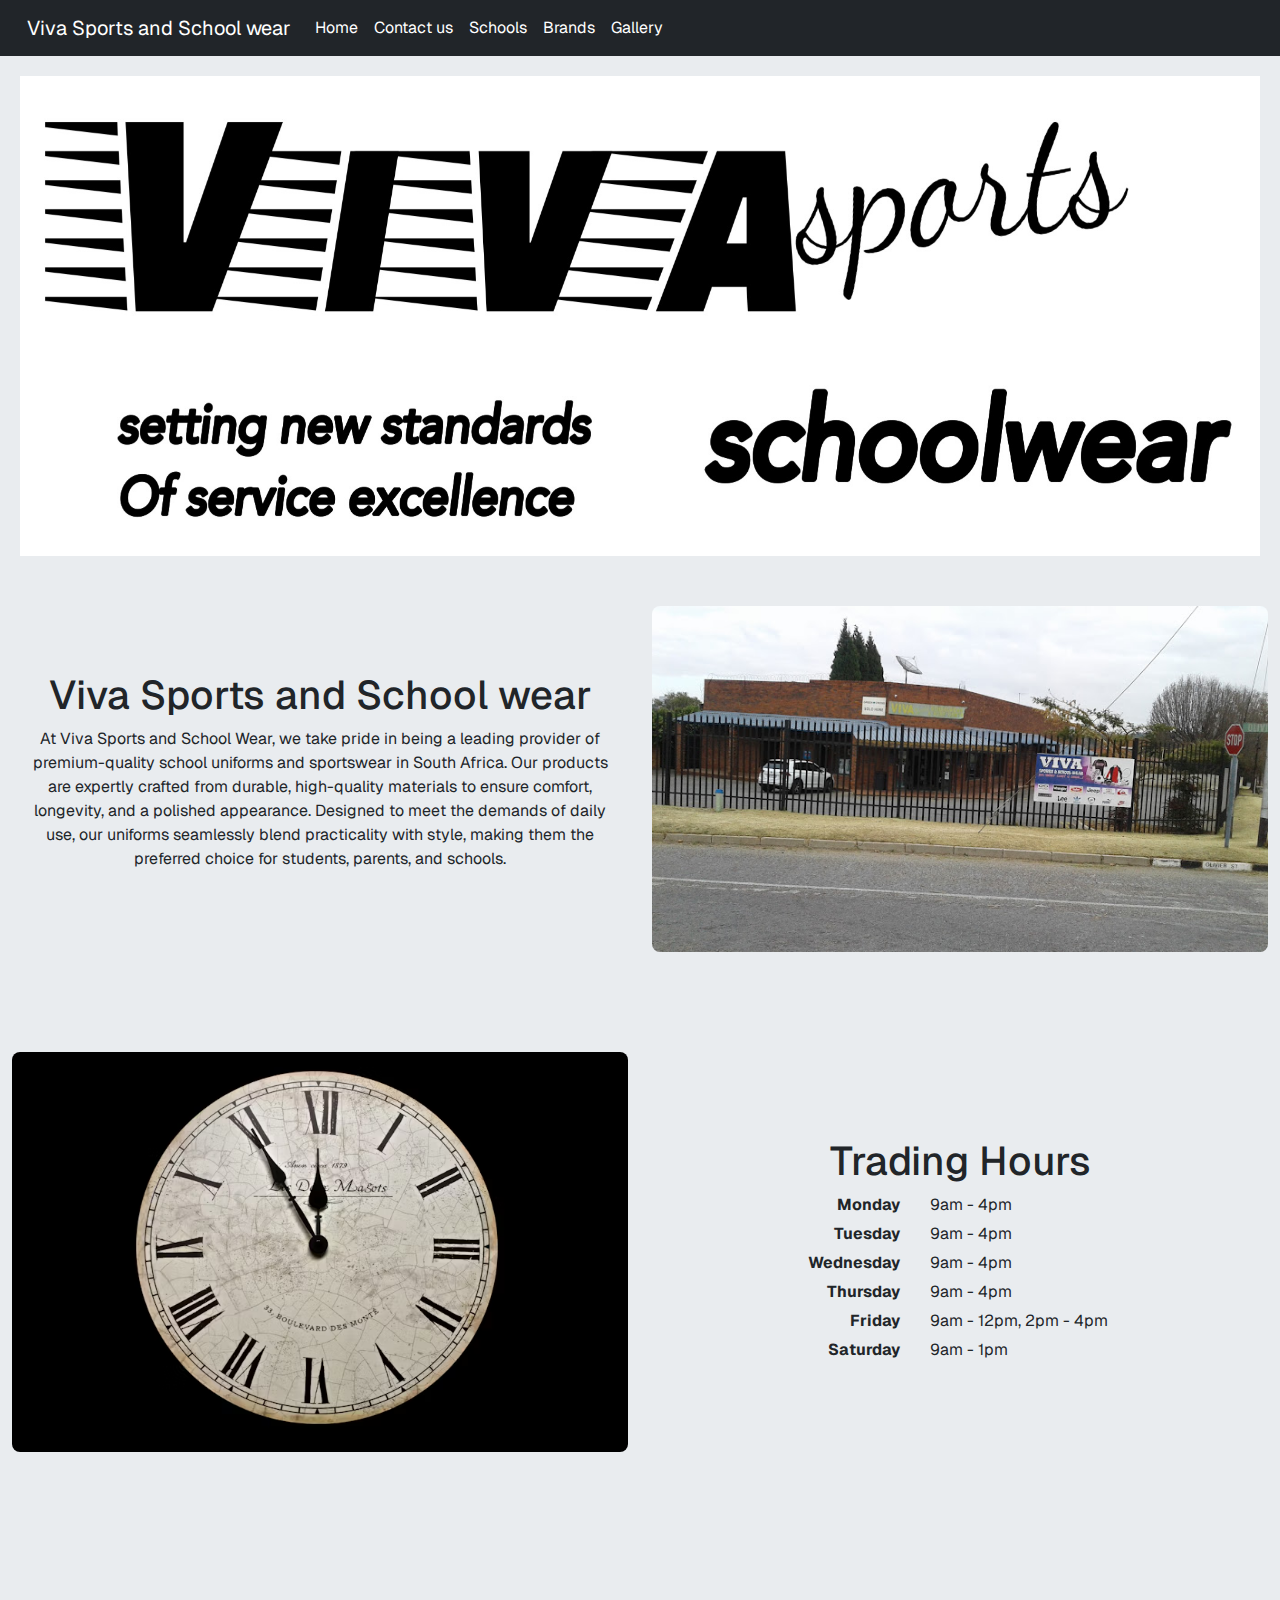
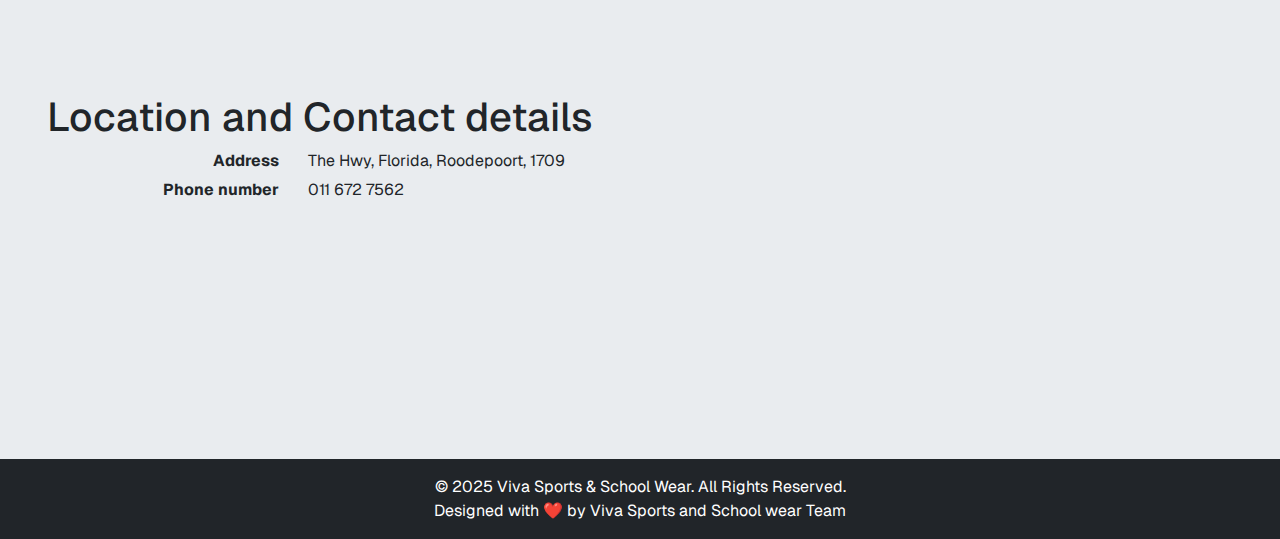
<file: Index.html>
<!DOCTYPE html>
<html lang="en">

<head>
    <meta charset="UTF-8">
    <meta name="viewport" content="width=device-width, initial-scale=1.0">
    <title>Home</title>

    <link rel="icon" href="/images/favicon.ico" type="image/x-icon">
    <link href="https://cdn.jsdelivr.net/npm/bootstrap@5.3.3/dist/css/bootstrap.min.css" rel="stylesheet"
        integrity="sha384-QWTKZyjpPEjISv5WaRU9OFeRpok6YctnYmDr5pNlyT2bRjXh0JMhjY6hW+ALEwIH" crossorigin="anonymous">
    <link rel="stylesheet" href="Home.css">
    <link rel="preconnect" href="https://fonts.googleapis.com">
    <link rel="preconnect" href="https://fonts.gstatic.com" crossorigin>
    <link href="https://fonts.googleapis.com/css2?family=Geist:wght@100..900&display=swap" rel="stylesheet">

</head>

<body>
    <nav class="navbar sticky-top navbar-expand-lg bg-dark navbar-dark"> ">
        <div class="container-fluid">
            <a class="navbar-brand" href="/index.html">Viva Sports and School wear</a>
            <button class="navbar-toggler" type="button" data-bs-toggle="collapse" data-bs-target="#navbarScroll"
                aria-controls="navbarScroll" aria-expanded="false" aria-label="Toggle navigation">
                <span class="navbar-toggler-icon"></span>
            </button>
            <div class="collapse navbar-collapse" id="navbarScroll">
                <ul class="navbar-nav me-auto my-2 my-lg-0 navbar-nav-scroll" style="--bs-scroll-height: 100px;">
                    <li class="nav-item">
                        <a class="nav-link active" aria-current="page" href="/index.html">Home</a>
                    </li>
                    <li class="nav-item">
                        <a class="nav-link text-white" href="/Contact.html">Contact us</a>
                    </li>

                    <li class="nav-item">
                        <a class="nav-link text-white" href="Schools/Schools.html">Schools</a>
                    </li>

                    <li class="nav-item">
                        <a class="nav-link text-white" href="Brands.html">Brands</a>
                    </li>

                    <li class="nav-item">
                        <a class="nav-link text-white" href="Gallery.html">Gallery</a>
                    </li>
                </ul>
            </div>
        </div>
    </nav>

    <div>
        <img src="images/CBBCC417-8580-4907-9B94-7AD68DFCBDA5_1_201_a.jpeg" class="d-block w-100" style="padding: 20px 20px 50px 20px; 
        height: 550px; width: auto;">
    </div>

    <section class="container-fluid" style="padding-bottom: 100px;">
        <div class="row align-items-center">
            <div class="col-6">
                <h1 class="text-center">Viva Sports and School wear</h1>
                <p class="text-center">At Viva Sports and School Wear, we take pride in being a leading provider of
                    premium-quality school uniforms and sportswear in South Africa.
                    Our products are expertly crafted from durable, high-quality materials to ensure comfort,
                    longevity, and a polished appearance. Designed to meet the demands of daily use, our uniforms
                    seamlessly blend practicality with style, making them the preferred choice for students, parents,
                    and schools.
                <p>
            </div>
            <div class="col-6">
                <img class="img-fluid" src="images/viva.jpg" alt="Viva Sports and School Wear">
            </div>
        </div>
    </section>

    <section class="container-fluid" style="padding-bottom: 100px;">
        <div class="row align-items-center">
            <div class="col-6">
                <img class="img-fluid" src="images/newclock.avif" style="border:0; height: 400px; width: 700px;"
                    alt="Viva Sports and School Wear">
            </div>
            <div class="col-6">
                <h1 class="text-center">Trading Hours</h1>
                <ul class="tradingHours">
                    <li><span class="day">Monday</span><span class="time">9am - 4pm</span></li>
                    <li><span class="day">Tuesday</span><span class="time">9am - 4pm</span></li>
                    <li><span class="day">Wednesday</span><span class="time">9am - 4pm</span></li>
                    <li><span class="day">Thursday</span><span class="time">9am - 4pm</span></li>
                    <li><span class="day">Friday</span><span class="time">9am - 12pm, 2pm - 4pm</span></li>
                    <li><span class="day">Saturday</span><span class="time">9am - 1pm</span></li>
                </ul>
            </div>

        </div>
    </section>

    <section class="container-fluid" style="padding-bottom: 100px;">
        <div class="row align-items-center">
            <div class="col-6">
                <h1 class="text-center">Location and Contact details</h1>
                <ul class="locandcontact">
                    <li><span class="day">Address</span><span class="time">The Hwy, Florida, Roodepoort, 1709</span>
                    </li>
                    <li><span class="day">Phone number</span><span class="time">011 672 7562</span></li>
                </ul>
            </div>
            <div class="col-6">
                <iframe
                    src="https://www.google.com/maps/embed?pb=!1m18!1m12!1m3!1d3580.8789686611417!2d27.908438199999996!3d-26.168070899999996!2m3!1f0!2f0!3f0!3m2!1i1024!2i768!4f13.1!3m3!1m2!1s0x1e95a06ea28a682f%3A0xc8fd16de612e5b40!2sViva%20Sports%20and%20School%20Wear!5e0!3m2!1sen!2sza!4v1737572889991!5m2!1sen!2sza"
                    width="700" height="400" style="border:0;" allowfullscreen="" loading="lazy"
                    referrerpolicy="no-referrer-when-downgrade"></iframe>
            </div>
        </div>
    </section>

    <footer class="bg-dark text-white text-center py-3">
        <div class="container">
            <p class="mb-0">© 2025 Viva Sports & School Wear. All Rights Reserved.</p>
            <p class="mb-0">Designed with ❤️ by Viva Sports and School wear Team</p>
        </div>

    </footer>

</body>
<script src="https://cdn.jsdelivr.net/npm/bootstrap@5.3.0/dist/js/bootstrap.bundle.min.js"></script>

</html>
</file>
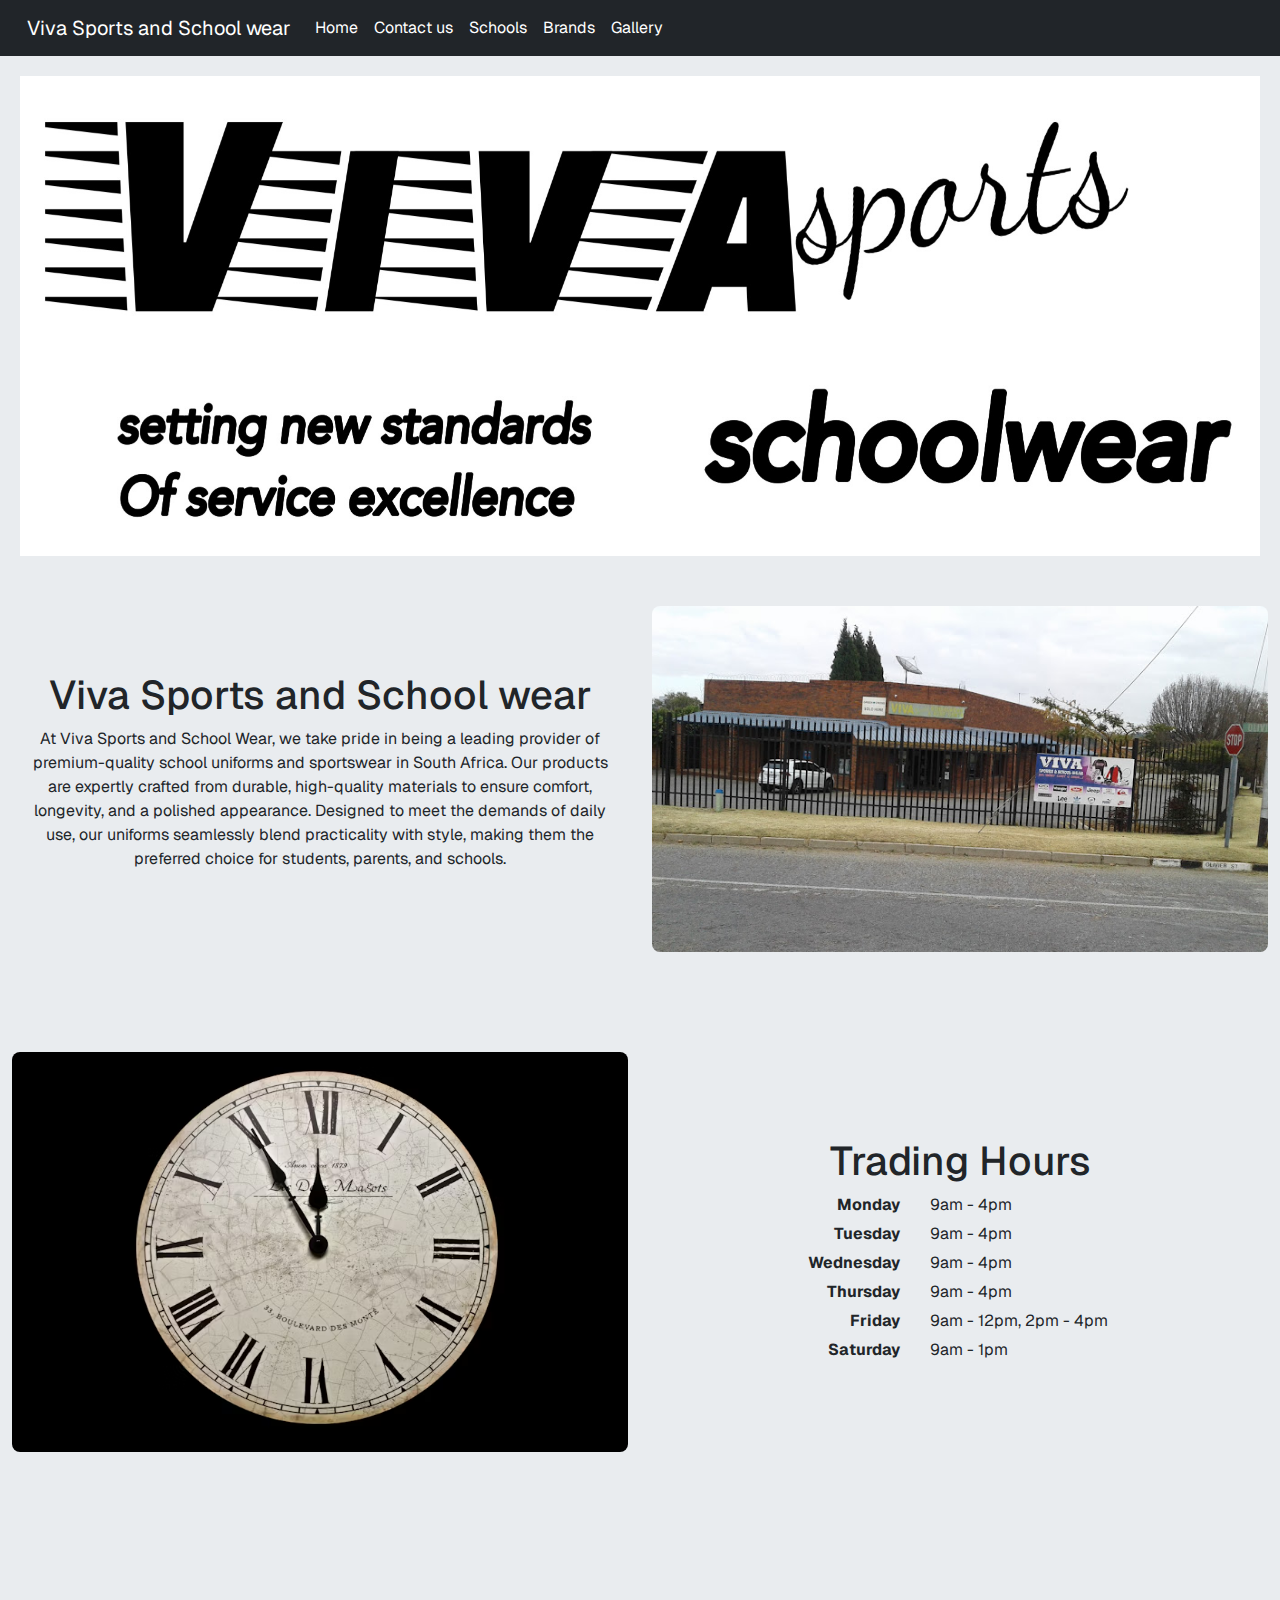
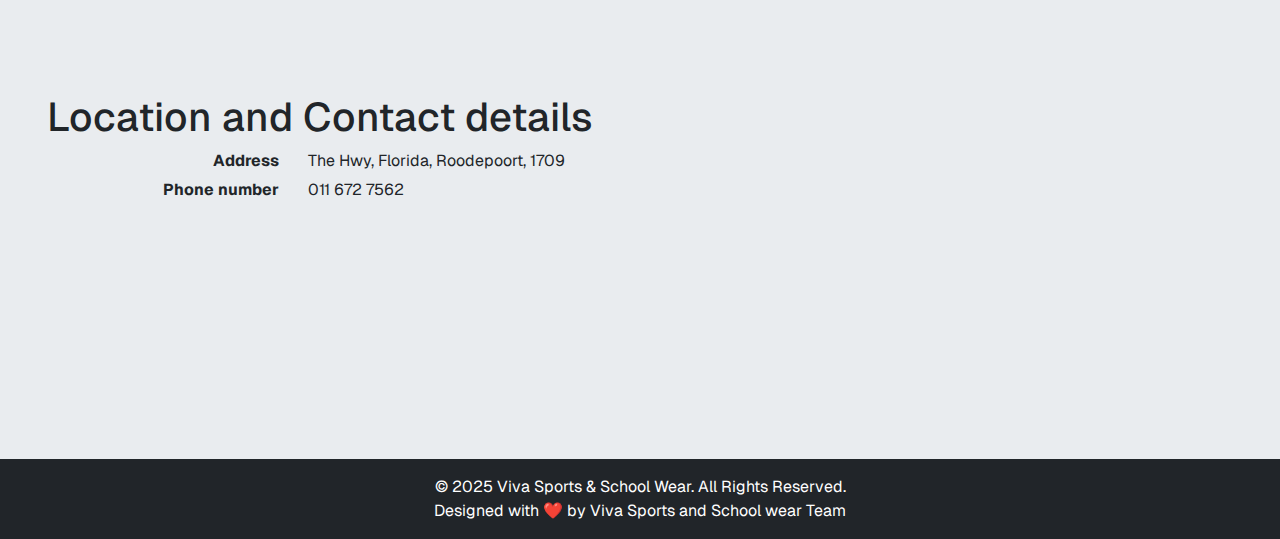
<file: index.html>
<!DOCTYPE html>
<html lang="en">

<head>
    <meta charset="UTF-8">
    <meta name="viewport" content="width=device-width, initial-scale=1.0">
    <title>Home</title>

    <link rel="icon" href="/images/favicon.ico" type="image/x-icon">
    <link href="https://cdn.jsdelivr.net/npm/bootstrap@5.3.3/dist/css/bootstrap.min.css" rel="stylesheet"
        integrity="sha384-QWTKZyjpPEjISv5WaRU9OFeRpok6YctnYmDr5pNlyT2bRjXh0JMhjY6hW+ALEwIH" crossorigin="anonymous">
    <link rel="stylesheet" href="Home.css">
    <link rel="preconnect" href="https://fonts.googleapis.com">
    <link rel="preconnect" href="https://fonts.gstatic.com" crossorigin>
    <link href="https://fonts.googleapis.com/css2?family=Geist:wght@100..900&display=swap" rel="stylesheet">

</head>

<body>
    <nav class="navbar sticky-top navbar-expand-lg bg-dark navbar-dark"> ">
        <div class="container-fluid">
            <a class="navbar-brand" href="/index.html">Viva Sports and School wear</a>
            <button class="navbar-toggler" type="button" data-bs-toggle="collapse" data-bs-target="#navbarScroll"
                aria-controls="navbarScroll" aria-expanded="false" aria-label="Toggle navigation">
                <span class="navbar-toggler-icon"></span>
            </button>
            <div class="collapse navbar-collapse" id="navbarScroll">
                <ul class="navbar-nav me-auto my-2 my-lg-0 navbar-nav-scroll" style="--bs-scroll-height: 100px;">
                    <li class="nav-item">
                        <a class="nav-link active" aria-current="page" href="/index.html">Home</a>
                    </li>
                    <li class="nav-item">
                        <a class="nav-link text-white" href="/Contact.html">Contact us</a>
                    </li>

                    <li class="nav-item">
                        <a class="nav-link text-white" href="Schools/Schools.html">Schools</a>
                    </li>

                    <li class="nav-item">
                        <a class="nav-link text-white" href="Brands.html">Brands</a>
                    </li>

                    <li class="nav-item">
                        <a class="nav-link text-white" href="Gallery.html">Gallery</a>
                    </li>
                </ul>
            </div>
        </div>
    </nav>

    <div>
        <img src="images/CBBCC417-8580-4907-9B94-7AD68DFCBDA5_1_201_a.jpeg" class="d-block w-100" style="padding: 20px 20px 50px 20px; 
        height: 550px; width: auto;">
    </div>

    <section class="container-fluid" style="padding-bottom: 100px;">
        <div class="row align-items-center">
            <div class="col-6">
                <h1 class="text-center">Viva Sports and School wear</h1>
                <p class="text-center">At Viva Sports and School Wear, we take pride in being a leading provider of
                    premium-quality school uniforms and sportswear in South Africa.
                    Our products are expertly crafted from durable, high-quality materials to ensure comfort,
                    longevity, and a polished appearance. Designed to meet the demands of daily use, our uniforms
                    seamlessly blend practicality with style, making them the preferred choice for students, parents,
                    and schools.
                <p>
            </div>
            <div class="col-6">
                <img class="img-fluid" src="images/viva.jpg" alt="Viva Sports and School Wear">
            </div>
        </div>
    </section>

    <section class="container-fluid" style="padding-bottom: 100px;">
        <div class="row align-items-center">
            <div class="col-6">
                <img class="img-fluid" src="images/newclock.avif" style="border:0; height: 400px; width: 700px;"
                    alt="Viva Sports and School Wear">
            </div>
            <div class="col-6">
                <h1 class="text-center">Trading Hours</h1>
                <ul class="tradingHours">
                    <li><span class="day">Monday</span><span class="time">9am - 4pm</span></li>
                    <li><span class="day">Tuesday</span><span class="time">9am - 4pm</span></li>
                    <li><span class="day">Wednesday</span><span class="time">9am - 4pm</span></li>
                    <li><span class="day">Thursday</span><span class="time">9am - 4pm</span></li>
                    <li><span class="day">Friday</span><span class="time">9am - 12pm, 2pm - 4pm</span></li>
                    <li><span class="day">Saturday</span><span class="time">9am - 1pm</span></li>
                </ul>
            </div>

        </div>
    </section>

    <section class="container-fluid" style="padding-bottom: 100px;">
        <div class="row align-items-center">
            <div class="col-6">
                <h1 class="text-center">Location and Contact details</h1>
                <ul class="locandcontact">
                    <li><span class="day">Address</span><span class="time">The Hwy, Florida, Roodepoort, 1709</span>
                    </li>
                    <li><span class="day">Phone number</span><span class="time">011 672 7562</span></li>
                </ul>
            </div>
            <div class="col-6">
                <iframe
                    src="https://www.google.com/maps/embed?pb=!1m18!1m12!1m3!1d3580.8789686611417!2d27.908438199999996!3d-26.168070899999996!2m3!1f0!2f0!3f0!3m2!1i1024!2i768!4f13.1!3m3!1m2!1s0x1e95a06ea28a682f%3A0xc8fd16de612e5b40!2sViva%20Sports%20and%20School%20Wear!5e0!3m2!1sen!2sza!4v1737572889991!5m2!1sen!2sza"
                    width="700" height="400" style="border:0;" allowfullscreen="" loading="lazy"
                    referrerpolicy="no-referrer-when-downgrade"></iframe>
            </div>
        </div>
    </section>

    <footer class="bg-dark text-white text-center py-3">
        <div class="container">
            <p class="mb-0">© 2025 Viva Sports & School Wear. All Rights Reserved.</p>
            <p class="mb-0">Designed with ❤️ by Viva Sports and School wear Team</p>
        </div>

    </footer>

</body>
<script src="https://cdn.jsdelivr.net/npm/bootstrap@5.3.0/dist/js/bootstrap.bundle.min.js"></script>

</html>
</file>
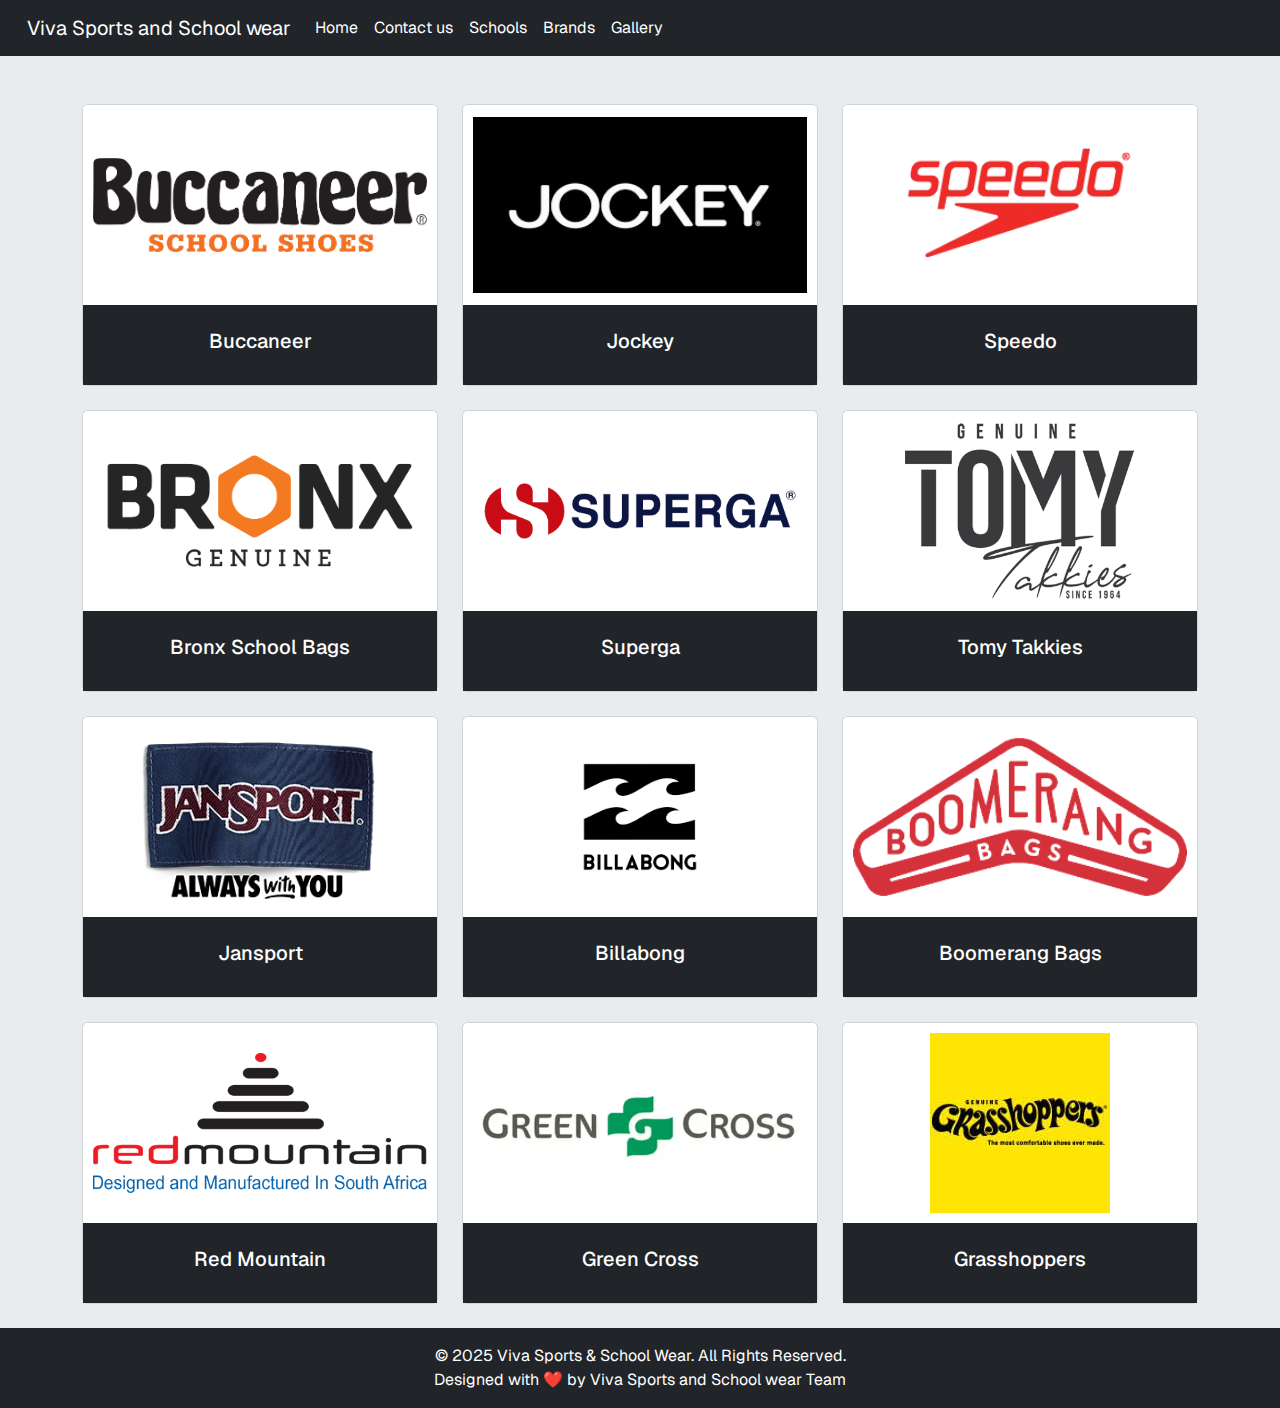
<file: Brands.html>
<!DOCTYPE html>
<html lang="en">

<head>
    <meta charset="UTF-8">
    <meta name="viewport" content="width=device-width, initial-scale=1.0">
    <title>Brands</title>

    <link rel="icon" href="/images/favicon.ico" type="image/x-icon">
    <link href="https://cdn.jsdelivr.net/npm/bootstrap@5.3.3/dist/css/bootstrap.min.css" rel="stylesheet"
        integrity="sha384-QWTKZyjpPEjISv5WaRU9OFeRpok6YctnYmDr5pNlyT2bRjXh0JMhjY6hW+ALEwIH" crossorigin="anonymous">
    <link rel="stylesheet" href="Home.css">
    <link rel="preconnect" href="https://fonts.googleapis.com">
    <link rel="preconnect" href="https://fonts.gstatic.com" crossorigin>
    <link href="https://fonts.googleapis.com/css2?family=Geist:wght@100..900&display=swap" rel="stylesheet">
</head>

<body>
    <nav class="navbar sticky-top navbar-expand-lg bg-dark navbar-dark"> ">
        <div class="container-fluid">
            <a class="navbar-brand" href="/index.html">Viva Sports and School wear</a>
            <button class="navbar-toggler" type="button" data-bs-toggle="collapse" data-bs-target="#navbarScroll"
                aria-controls="navbarScroll" aria-expanded="false" aria-label="Toggle navigation">
                <span class="navbar-toggler-icon"></span>
            </button>
            <div class="collapse navbar-collapse" id="navbarScroll">
                <ul class="navbar-nav me-auto my-2 my-lg-0 navbar-nav-scroll" style="--bs-scroll-height: 100px;">
                    <li class="nav-item">
                        <a class="nav-link active" aria-current="page" href="/index.html">Home</a>
                    </li>
                    <li class="nav-item">
                        <a class="nav-link text-white" href="/Contact.html">Contact us</a>
                    </li>

                    <li class="nav-item">
                        <a class="nav-link text-white" href="Schools/Schools.html">Schools</a>
                    </li>

                    <li class="nav-item">
                        <a class="nav-link text-white" href="Brands.html">Brands</a>
                    </li>
                    <li class="nav-item">
                        <a class="nav-link text-white" href="Gallery.html">Gallery</a>
                    </li>
                </ul>
            </div>
        </div>
    </nav>
    <div class="container mt-5">
        <!-- First Row -->
        <div class="row">
            <!-- Card 1 -->
            <div class="col-md-4 mb-4">
                <div class="card">
                    <img src="/images/BuccaneerLogo.png" class="card-img-top" alt="Product 1">
                    <div class="card-body">
                        <h5 class="card-title">Buccaneer</h5>

                    </div>
                </div>
            </div>
            <!-- Card 2 -->
            <div class="col-md-4 mb-4">
                <div class="card">
                    <img src="/images/JockeyLogos.png" class="card-img-top" alt="Product 2">
                    <div class="card-body">
                        <h5 class="card-title">Jockey</h5>

                    </div>
                </div>
            </div>
            <!-- Card 3 -->
            <div class="col-md-4 mb-4">
                <div class="card">
                    <img src="/images/SpeedoLogo.webp" class="card-img-top" alt="Product 3">
                    <div class="card-body">
                        <h5 class="card-title">Speedo</h5>

                    </div>
                </div>
            </div>
        </div>

        <!-- Second Row -->
        <div class="row">
            <!-- Card 4 -->
            <div class="col-md-4 mb-4">
                <div class="card">
                    <img src="/images/BronxLogo.png" class="card-img-top" alt="Product 4">
                    <div class="card-body">
                        <h5 class="card-title">Bronx School Bags</h5>

                    </div>
                </div>
            </div>
            <!-- Card 5 -->
            <div class="col-md-4 mb-4">
                <div class="card">
                    <img src="/images/SupergaLogo.png" class="card-img-top" alt="Product 5">
                    <div class="card-body">
                        <h5 class="card-title">Superga</h5>

                    </div>
                </div>
            </div>
            <!-- Card 6 -->
            <div class="col-md-4 mb-4">
                <div class="card">
                    <img src="/images/TomyLogo.png" class="card-img-top" alt="Product 6">
                    <div class="card-body">
                        <h5 class="card-title">Tomy Takkies</h5>

                    </div>
                </div>
            </div>
        </div>

        <div class="row">
            <!-- Card 4 -->
            <div class="col-md-4 mb-4">
                <div class="card">
                    <img src="/images/JansportLogo.avif" class="card-img-top" alt="Product 4">
                    <div class="card-body">
                        <h5 class="card-title">Jansport</h5>

                    </div>
                </div>
            </div>
            <!-- Card 5 -->
            <div class="col-md-4 mb-4">
                <div class="card">
                    <img src="/images/BillabongLogo.png" class="card-img-top" alt="Product 5">
                    <div class="card-body">
                        <h5 class="card-title">Billabong</h5>

                    </div>
                </div>
            </div>
            <!-- Card 6 -->
            <div class="col-md-4 mb-4">
                <div class="card">
                    <img src="/images/BoomerangLogo.png" class="card-img-top" alt="Product 6">
                    <div class="card-body">
                        <h5 class="card-title">Boomerang Bags</h5>

                    </div>
                </div>
            </div>
        </div>

        <div class="row">
            <!-- Card 4 -->
            <div class="col-md-4 mb-4">
                <div class="card">
                    <img src="/images/RedmountainLogo.png" class="card-img-top" alt="Product 4">
                    <div class="card-body">
                        <h5 class="card-title">Red Mountain</h5>

                    </div>
                </div>
            </div>
            <!-- Card 5 -->
            <div class="col-md-4 mb-4">
                <div class="card">
                    <img src="/images/GreenCrossLogo.webp" class="card-img-top" alt="Product 5">
                    <div class="card-body">
                        <h5 class="card-title">Green Cross</h5>

                    </div>
                </div>
            </div>
            <!-- Card 6 -->
            <div class="col-md-4 mb-4">
                <div class="card">
                    <img src="/images/GrasshoppersLogo.jpeg" class="card-img-top" alt="Product 6">
                    <div class="card-body">
                        <h5 class="card-title">Grasshoppers</h5>

                    </div>
                </div>
            </div>
        </div>
    </div>

    <footer class="bg-dark text-white text-center py-3">
        <div class="container">
            <p class="mb-0">© 2025 Viva Sports & School Wear. All Rights Reserved.</p>
            <p class="mb-0">Designed with ❤️ by Viva Sports and School wear Team</p>
        </div>

    </footer>
</body>
<script src="https://cdn.jsdelivr.net/npm/bootstrap@5.3.0/dist/js/bootstrap.bundle.min.js"></script>

</html>
</file>
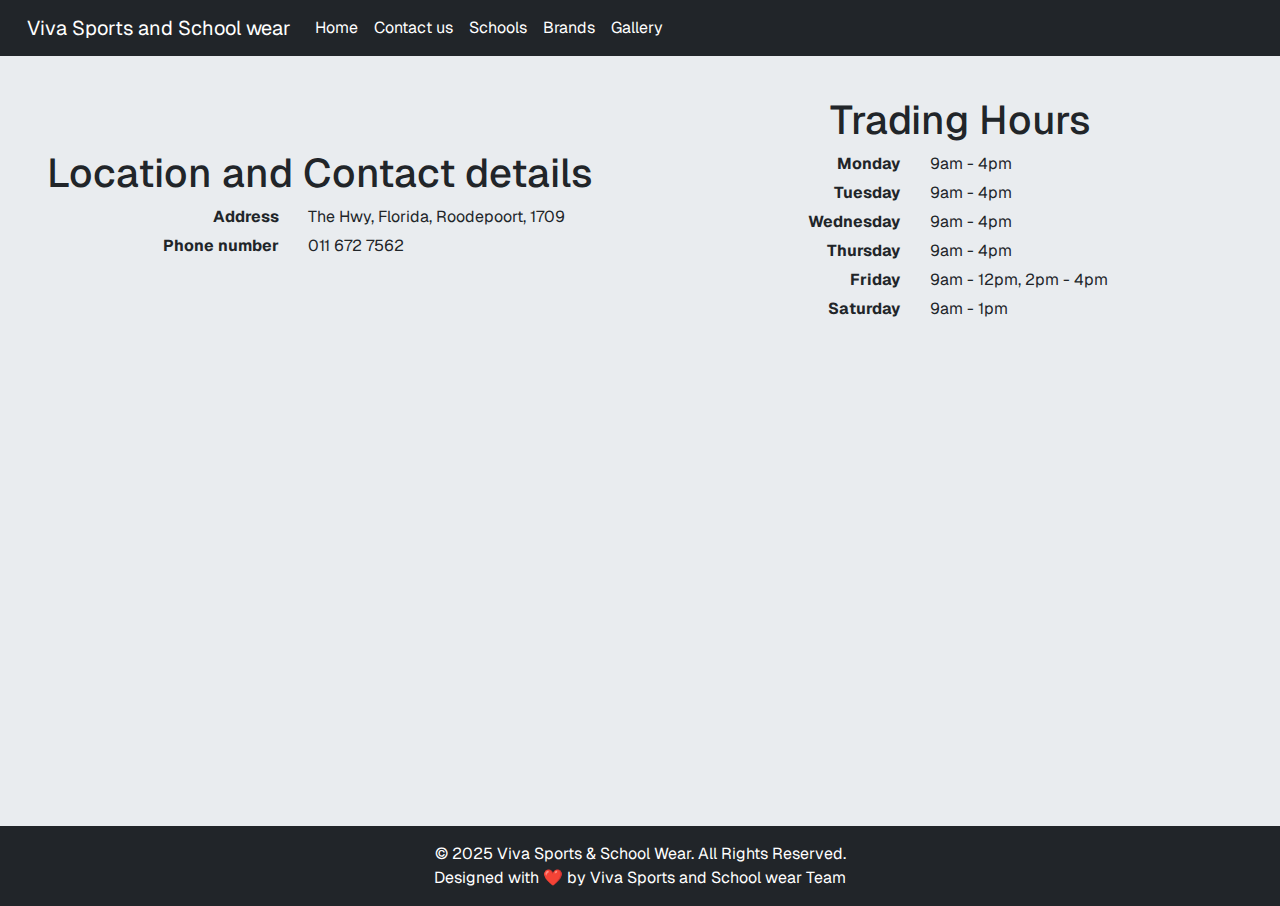
<file: Contact.html>
<!DOCTYPE html>
<html lang="en">

<head>
    <meta charset="UTF-8">
    <meta name="viewport" content="width=device-width, initial-scale=1.0">
    <title>ContactUs</title>
    <link rel="icon" href="/images/favicon.ico" type="image/x-icon">
    <link href="https://cdn.jsdelivr.net/npm/bootstrap@5.3.3/dist/css/bootstrap.min.css" rel="stylesheet"
        integrity="sha384-QWTKZyjpPEjISv5WaRU9OFeRpok6YctnYmDr5pNlyT2bRjXh0JMhjY6hW+ALEwIH" crossorigin="anonymous">
    <link rel="stylesheet" href="Home.css">
    <link rel="preconnect" href="https://fonts.googleapis.com">
    <link rel="preconnect" href="https://fonts.gstatic.com" crossorigin>
    <link href="https://fonts.googleapis.com/css2?family=Geist:wght@100..900&display=swap" rel="stylesheet">
</head>

<body>
    <nav class="navbar sticky-top navbar-expand-lg bg-dark navbar-dark"> ">
        <div class="container-fluid">
            <a class="navbar-brand" href="/index.html">Viva Sports and School wear</a>
            <button class="navbar-toggler" type="button" data-bs-toggle="collapse" data-bs-target="#navbarScroll"
                aria-controls="navbarScroll" aria-expanded="false" aria-label="Toggle navigation">
                <span class="navbar-toggler-icon"></span>
            </button>
            <div class="collapse navbar-collapse" id="navbarScroll">
                <ul class="navbar-nav me-auto my-2 my-lg-0 navbar-nav-scroll" style="--bs-scroll-height: 100px;">
                    <li class="nav-item">
                        <a class="nav-link active" aria-current="page" href="/index.html">Home</a>
                    </li>
                    <li class="nav-item">
                        <a class="nav-link text-white" href="/Contact.html">Contact us</a>
                    </li>

                    <li class="nav-item">
                        <a class="nav-link text-white" href="Schools/Schools.html">Schools</a>
                    </li>

                    <li class="nav-item">
                        <a class="nav-link text-white" href="Brands.html">Brands</a>
                    </li>

                    <li class="nav-item">
                        <a class="nav-link text-white" href="Gallery.html">Gallery</a>
                    </li>
                </ul>
            </div>
        </div>
    </nav>
    <section class="container-fluid" style="padding-top: 20px;">
        <div class="row align-items-center">
            <div class="col-6">
                <h1 class="text-center">Location and Contact details</h1>
                <ul class="locandcontact">
                    <li><span class="day">Address</span><span class="time">The Hwy, Florida, Roodepoort, 1709</span>
                    </li>
                    <li><span class="day">Phone number</span><span class="time">011 672 7562</span></li>
                </ul>
            </div>
            <div class="col-6">
                <h1 class="text-center">Trading Hours</h1>
                <ul class="tradingHours">
                    <li><span class="day">Monday</span><span class="time">9am - 4pm</span></li>
                    <li><span class="day">Tuesday</span><span class="time">9am - 4pm</span></li>
                    <li><span class="day">Wednesday</span><span class="time">9am - 4pm</span></li>
                    <li><span class="day">Thursday</span><span class="time">9am - 4pm</span></li>
                    <li><span class="day">Friday</span><span class="time">9am - 12pm, 2pm - 4pm</span></li>
                    <li><span class="day">Saturday</span><span class="time">9am - 1pm</span></li>
                </ul>
            </div>
        </div>
    </section>

    <div style="padding-top: 50px; display: flex; justify-content: center; align-items: center; padding-bottom: 30px;">
        <iframe
            src="https://www.google.com/maps/embed?pb=!1m18!1m12!1m3!1d3580.8789686611417!2d27.908438199999996!3d-26.168070899999996!2m3!1f0!2f0!3f0!3m2!1i1024!2i768!4f13.1!3m3!1m2!1s0x1e95a06ea28a682f%3A0xc8fd16de612e5b40!2sViva%20Sports%20and%20School%20Wear!5e0!3m2!1sen!2sza!4v1737572889991!5m2!1sen!2sza"
            width="1000" height="400"
            style="padding-top: 50px; display: flex; justify-content: center; align-items: center;" allowfullscreen=""
            loading="lazy" referrerpolicy="no-referrer-when-downgrade"></iframe>

    </div>

    <footer class="bg-dark text-white text-center py-3">
        <div class="container">
            <p class="mb-0">© 2025 Viva Sports & School Wear. All Rights Reserved.</p>
            <p class="mb-0">Designed with ❤️ by Viva Sports and School wear Team</p>
        </div>

    </footer>
</body>
<script src="https://cdn.jsdelivr.net/npm/bootstrap@5.3.0/dist/js/bootstrap.bundle.min.js"></script>

</html>
</file>
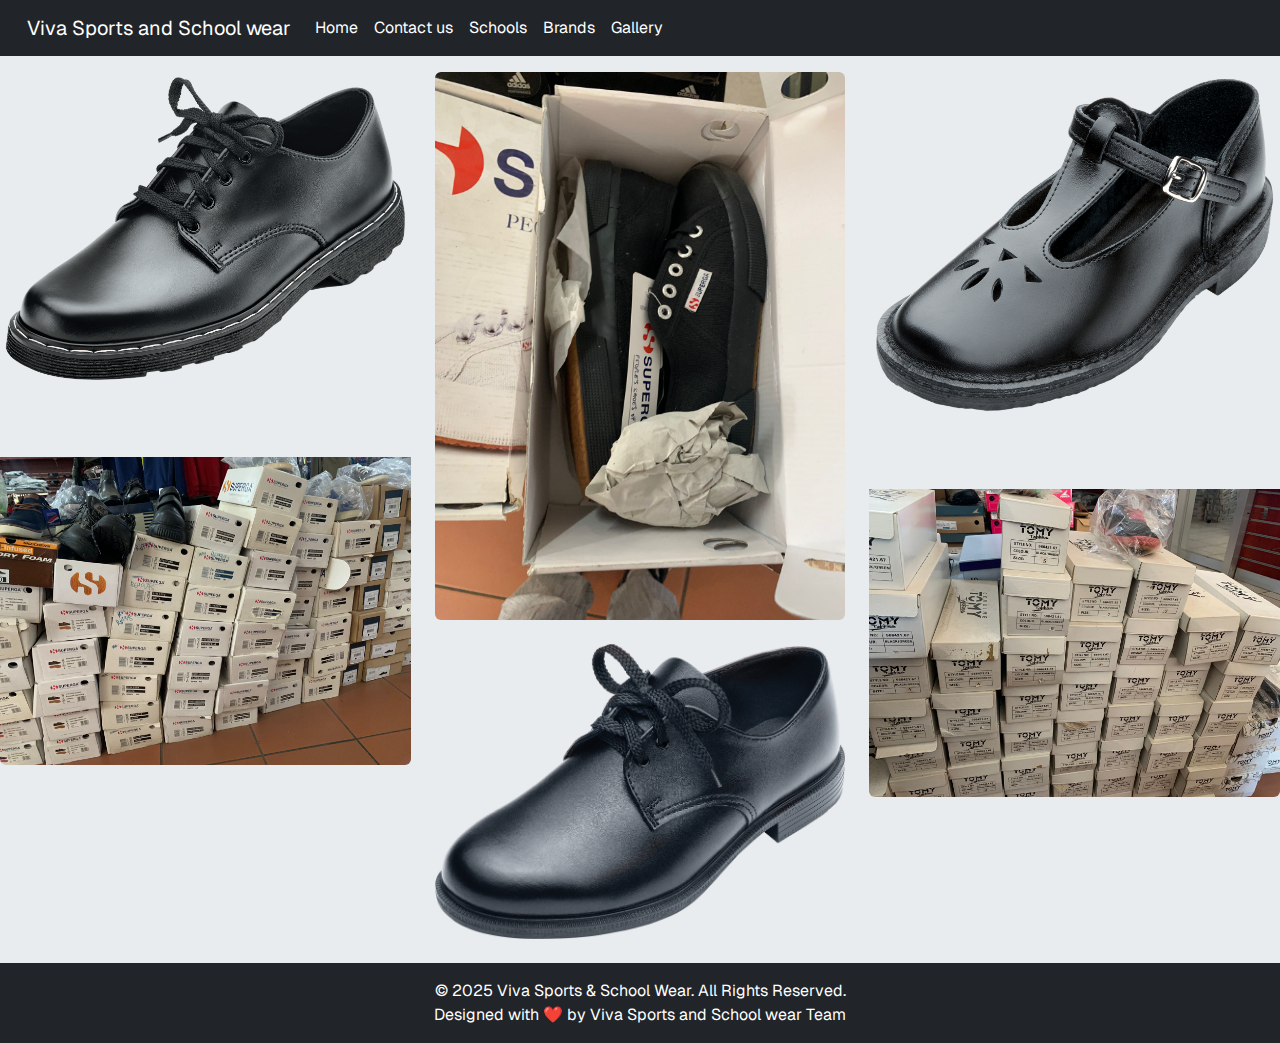
<file: Gallery.html>
<!DOCTYPE html>
<html lang="en">

<head>
    <meta charset="UTF-8">
    <meta name="viewport" content="width=device-width, initial-scale=1.0">
    <title>Gallery</title>
    <link rel="icon" href="/images/favicon.ico" type="image/x-icon">
    <link href="https://cdn.jsdelivr.net/npm/bootstrap@5.3.3/dist/css/bootstrap.min.css" rel="stylesheet"
        integrity="sha384-QWTKZyjpPEjISv5WaRU9OFeRpok6YctnYmDr5pNlyT2bRjXh0JMhjY6hW+ALEwIH" crossorigin="anonymous">
    <link rel="stylesheet" href="Home.css">
    <link rel="preconnect" href="https://fonts.googleapis.com">
    <link rel="preconnect" href="https://fonts.gstatic.com" crossorigin>
    <link href="https://fonts.googleapis.com/css2?family=Geist:wght@100..900&display=swap" rel="stylesheet">
</head>

<body>
    <nav class="navbar sticky-top navbar-expand-lg bg-dark navbar-dark"> ">
        <div class="container-fluid">
            <a class="navbar-brand" href="/index.html">Viva Sports and School wear</a>
            <button class="navbar-toggler" type="button" data-bs-toggle="collapse" data-bs-target="#navbarScroll"
                aria-controls="navbarScroll" aria-expanded="false" aria-label="Toggle navigation">
                <span class="navbar-toggler-icon"></span>
            </button>
            <div class="collapse navbar-collapse" id="navbarScroll">
                <ul class="navbar-nav me-auto my-2 my-lg-0 navbar-nav-scroll" style="--bs-scroll-height: 100px;">
                    <li class="nav-item">
                        <a class="nav-link active" aria-current="page" href="/index.html">Home</a>
                    </li>
                    <li class="nav-item">
                        <a class="nav-link text-white" href="/Contact.html">Contact us</a>
                    </li>

                    <li class="nav-item">
                        <a class="nav-link text-white" href="Schools/Schools.html">Schools</a>
                    </li>

                    <li class="nav-item">
                        <a class="nav-link text-white" href="Brands.html">Brands</a>
                    </li>

                    <li class="nav-item">
                        <a class="nav-link text-white" href="Gallery.html">Gallery</a>
                    </li>
                </ul>
            </div>
        </div>
    </nav>
    <!-- Gallery -->
    <div class="row">
        <div class="col-lg-4 col-md-12 mb-4 mb-lg-0 pt-3 ">
            <img src="images/Scooterimage.png" class="w-100 shadow-1-strong rounded mb-4" alt="Scooter" />

            <img src="images/vivasuperga.jpeg" class="w-100 shadow-1-strong rounded mb-4 pt-5" alt="viva" />
        </div>

        <div class="col-lg-4 mb-4 mb-lg-0 pt-3 ">
            <img src="images/supergabox.jpeg" class="w-100 shadow-1-strong rounded mb-4" alt="supergabox" />

            <img src="images/AmmoImage.png" class="w-100 shadow-1-strong rounded mb-4" alt="Ammo" />
        </div>

        <div class="col-lg-4 mb-4 mb-lg-0 pt-3 ">
            <img src="images/DollyImage.png" class="w-100 shadow-1-strong rounded mb-4" alt="Dolly" />

            <img src="images/tomybox.jpeg" class="w-100 shadow-1-strong rounded mb-4 pt-5" alt="Tomybox" />
        </div>
    </div>
    <!-- Gallery -->

    <footer class="bg-dark text-white text-center py-3">
        <div class="container">
            <p class="mb-0">© 2025 Viva Sports & School Wear. All Rights Reserved.</p>
            <p class="mb-0">Designed with ❤️ by Viva Sports and School wear Team</p>
        </div>

    </footer>
</body>
<script src="https://cdn.jsdelivr.net/npm/bootstrap@5.3.0/dist/js/bootstrap.bundle.min.js"></script>

</html>
</file>
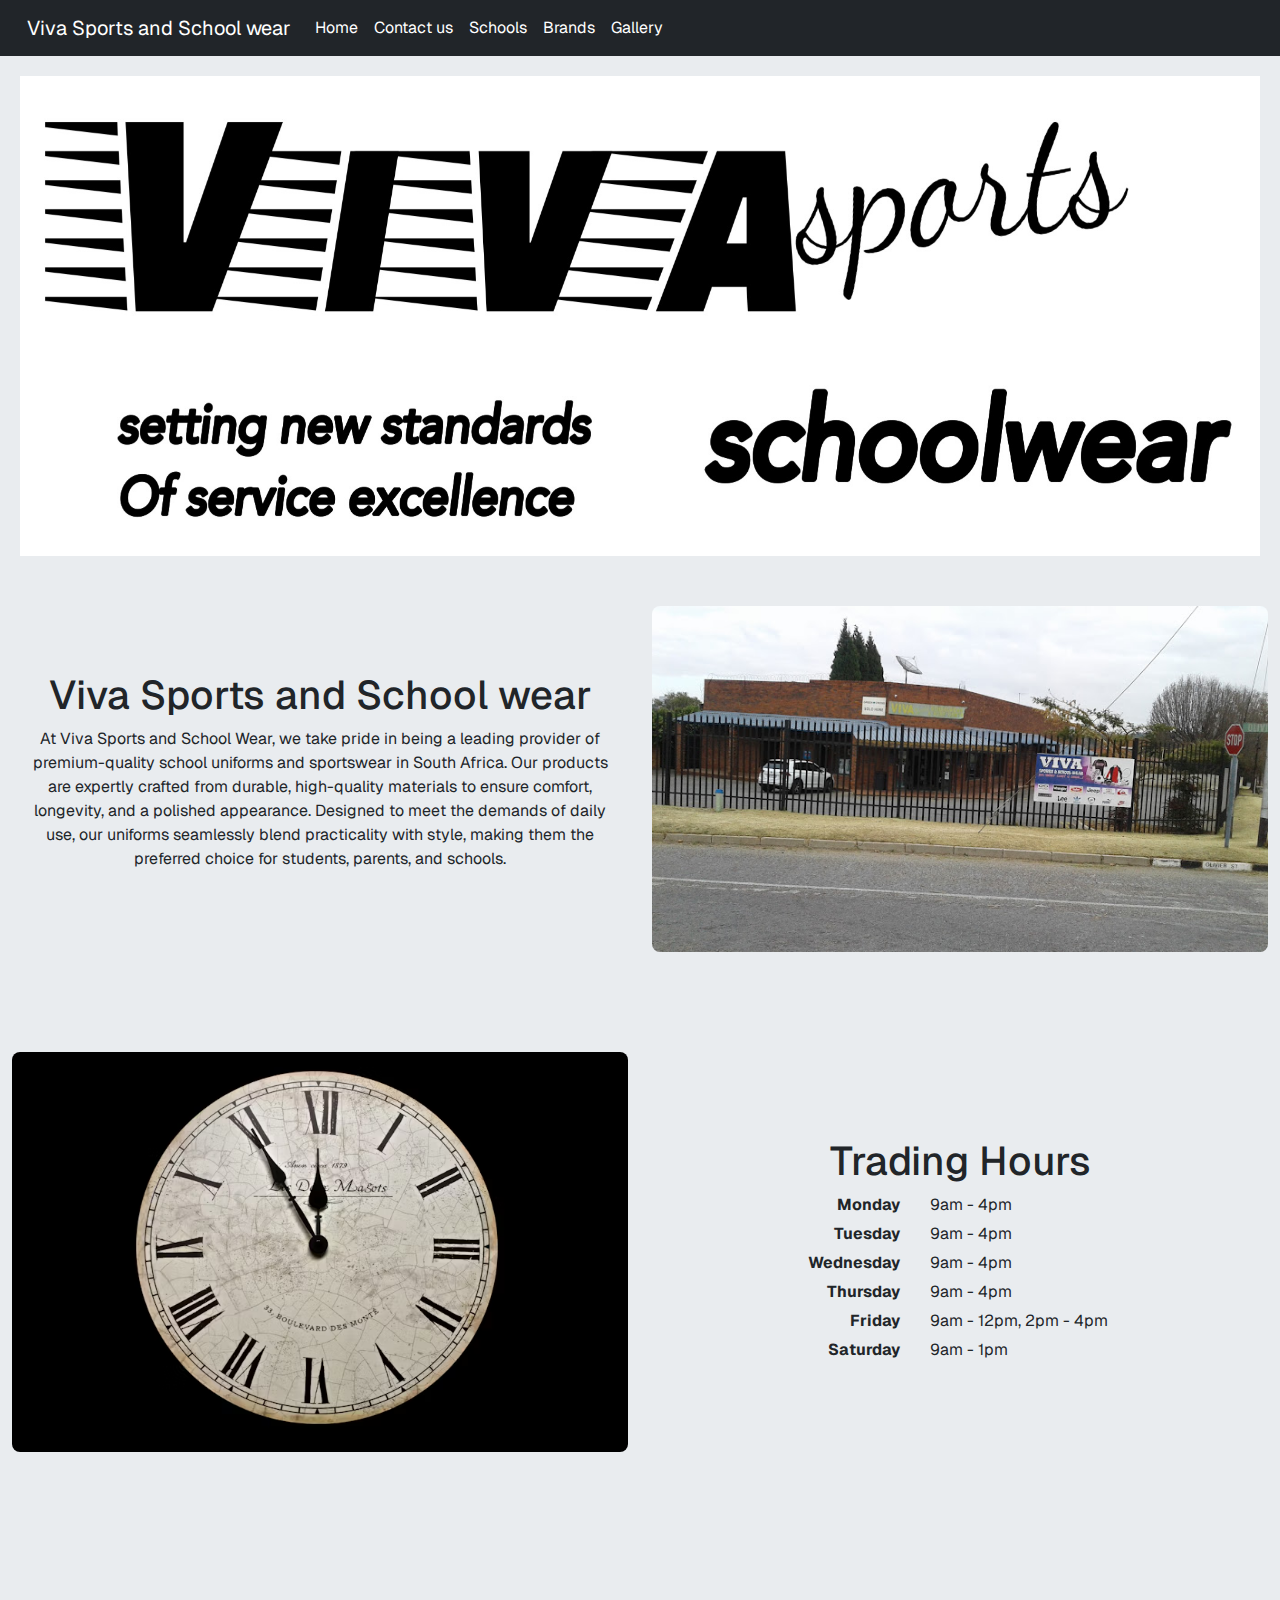
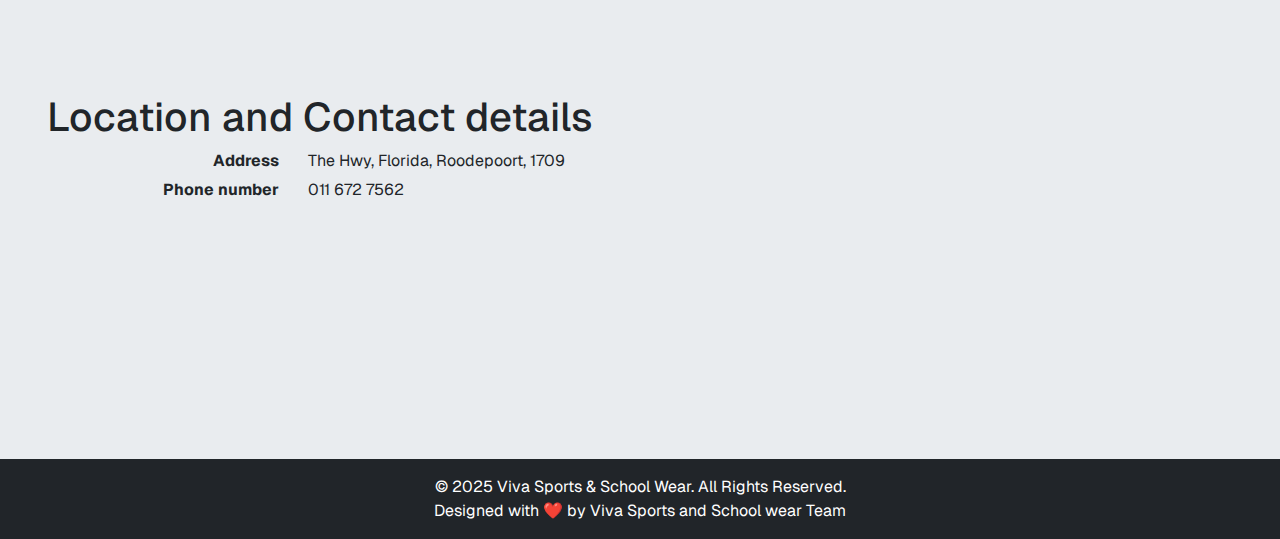
<file: Home.html>
<!DOCTYPE html>
<html lang="en">

<head>
    <meta charset="UTF-8">
    <meta name="viewport" content="width=device-width, initial-scale=1.0">
    <title>Home</title>

    <link rel="icon" href="/images/favicon.ico" type="image/x-icon">
    <link href="https://cdn.jsdelivr.net/npm/bootstrap@5.3.3/dist/css/bootstrap.min.css" rel="stylesheet"
        integrity="sha384-QWTKZyjpPEjISv5WaRU9OFeRpok6YctnYmDr5pNlyT2bRjXh0JMhjY6hW+ALEwIH" crossorigin="anonymous">
    <link rel="stylesheet" href="Home.css">
    <link rel="preconnect" href="https://fonts.googleapis.com">
    <link rel="preconnect" href="https://fonts.gstatic.com" crossorigin>
    <link href="https://fonts.googleapis.com/css2?family=Geist:wght@100..900&display=swap" rel="stylesheet">

</head>

<body>
    <nav class="navbar sticky-top navbar-expand-lg bg-dark navbar-dark"> ">
        <div class="container-fluid">
            <a class="navbar-brand" href="/Home.html">Viva Sports and School wear</a>
            <button class="navbar-toggler" type="button" data-bs-toggle="collapse" data-bs-target="#navbarScroll"
                aria-controls="navbarScroll" aria-expanded="false" aria-label="Toggle navigation">
                <span class="navbar-toggler-icon"></span>
            </button>
            <div class="collapse navbar-collapse" id="navbarScroll">
                <ul class="navbar-nav me-auto my-2 my-lg-0 navbar-nav-scroll" style="--bs-scroll-height: 100px;">
                    <li class="nav-item">
                        <a class="nav-link active" aria-current="page" href="/Home.html">Home</a>
                    </li>
                    <li class="nav-item">
                        <a class="nav-link text-white" href="/Contact.html">Contact us</a>
                    </li>

                    <li class="nav-item">
                        <a class="nav-link text-white" href="Schools/Schools.html">Schools</a>
                    </li>

                    <li class="nav-item">
                        <a class="nav-link text-white" href="Brands.html">Brands</a>
                    </li>

                    <li class="nav-item">
                        <a class="nav-link text-white" href="Gallery.html">Gallery</a>
                    </li>
                </ul>
            </div>
        </div>
    </nav>

    <div>
        <img src="images/CBBCC417-8580-4907-9B94-7AD68DFCBDA5_1_201_a.jpeg" class="d-block w-100" style="padding: 20px 20px 50px 20px; 
        height: 550px; width: auto;">
    </div>

    <section class="container-fluid" style="padding-bottom: 100px;">
        <div class="row align-items-center">
            <div class="col-6">
                <h1 class="text-center">Viva Sports and School wear</h1>
                <p class="text-center">At Viva Sports and School Wear, we take pride in being a leading provider of
                    premium-quality school uniforms and sportswear in South Africa.
                    Our products are expertly crafted from durable, high-quality materials to ensure comfort,
                    longevity, and a polished appearance. Designed to meet the demands of daily use, our uniforms
                    seamlessly blend practicality with style, making them the preferred choice for students, parents,
                    and schools.
                <p>
            </div>
            <div class="col-6">
                <img class="img-fluid" src="images/viva.jpg" alt="Viva Sports and School Wear">
            </div>
        </div>
    </section>

    <section class="container-fluid" style="padding-bottom: 100px;">
        <div class="row align-items-center">
            <div class="col-6">
                <img class="img-fluid" src="images/newclock.avif" style="border:0; height: 400px; width: 700px;"
                    alt="Viva Sports and School Wear">
            </div>
            <div class="col-6">
                <h1 class="text-center">Trading Hours</h1>
                <ul class="tradingHours">
                    <li><span class="day">Monday</span><span class="time">9am - 4pm</span></li>
                    <li><span class="day">Tuesday</span><span class="time">9am - 4pm</span></li>
                    <li><span class="day">Wednesday</span><span class="time">9am - 4pm</span></li>
                    <li><span class="day">Thursday</span><span class="time">9am - 4pm</span></li>
                    <li><span class="day">Friday</span><span class="time">9am - 12pm, 2pm - 4pm</span></li>
                    <li><span class="day">Saturday</span><span class="time">9am - 1pm</span></li>
                </ul>
            </div>

        </div>
    </section>

    <section class="container-fluid" style="padding-bottom: 100px;">
        <div class="row align-items-center">
            <div class="col-6">
                <h1 class="text-center">Location and Contact details</h1>
                <ul class="locandcontact">
                    <li><span class="day">Address</span><span class="time">The Hwy, Florida, Roodepoort, 1709</span>
                    </li>
                    <li><span class="day">Phone number</span><span class="time">011 672 7562</span></li>
                </ul>
            </div>
            <div class="col-6">
                <iframe
                    src="https://www.google.com/maps/embed?pb=!1m18!1m12!1m3!1d3580.8789686611417!2d27.908438199999996!3d-26.168070899999996!2m3!1f0!2f0!3f0!3m2!1i1024!2i768!4f13.1!3m3!1m2!1s0x1e95a06ea28a682f%3A0xc8fd16de612e5b40!2sViva%20Sports%20and%20School%20Wear!5e0!3m2!1sen!2sza!4v1737572889991!5m2!1sen!2sza"
                    width="700" height="400" style="border:0;" allowfullscreen="" loading="lazy"
                    referrerpolicy="no-referrer-when-downgrade"></iframe>
            </div>
        </div>
    </section>

    <footer class="bg-dark text-white text-center py-3">
        <div class="container">
            <p class="mb-0">© 2025 Viva Sports & School Wear. All Rights Reserved.</p>
            <p class="mb-0">Designed with ❤️ by Viva Sports and School wear Team</p>
        </div>

    </footer>

</body>
<script src="https://cdn.jsdelivr.net/npm/bootstrap@5.3.0/dist/js/bootstrap.bundle.min.js"></script>

</html>
</file>
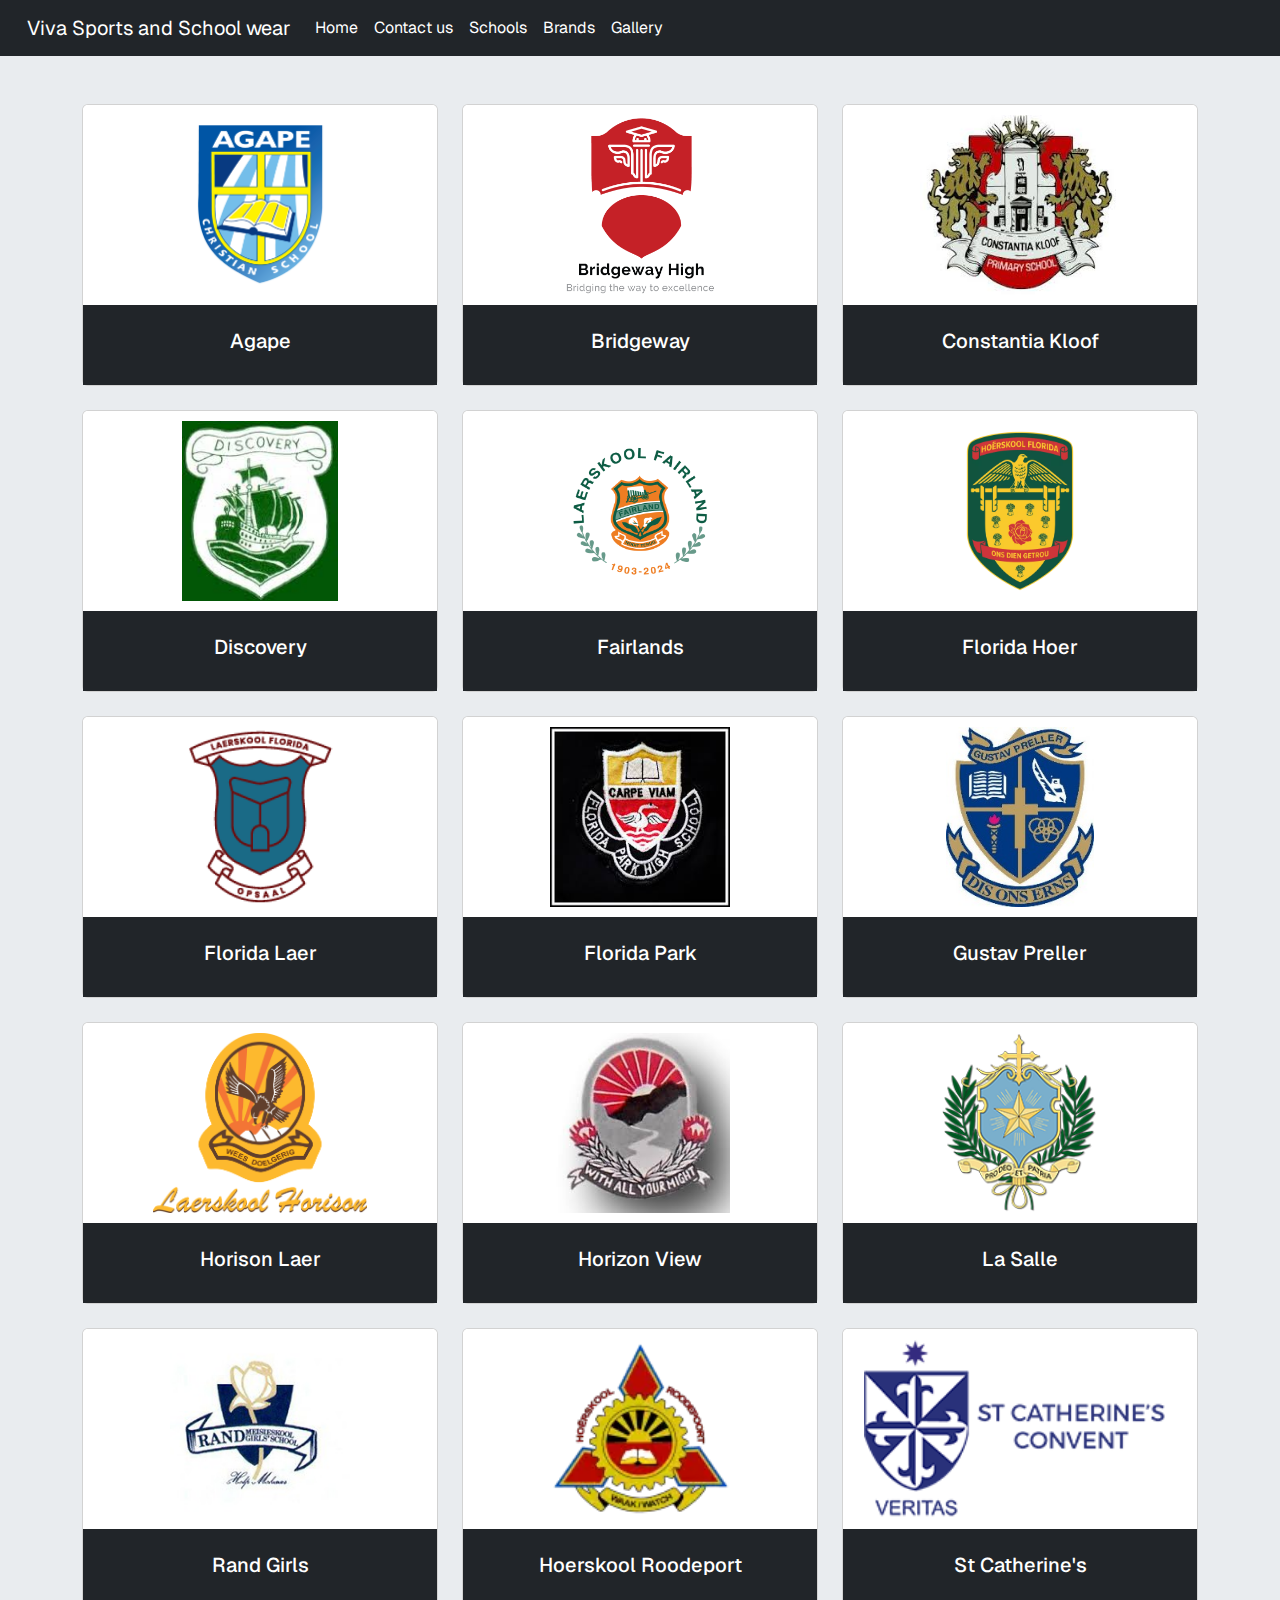
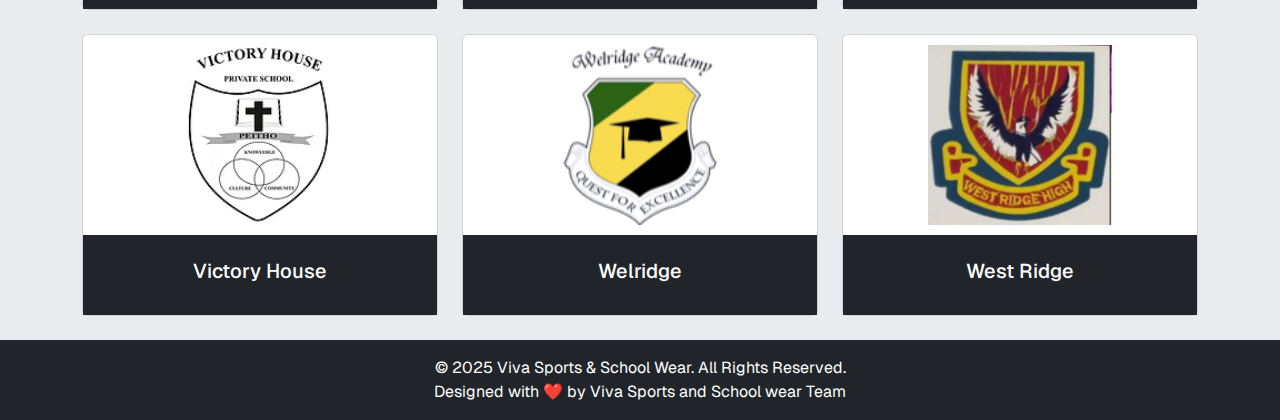
<file: Schools/Schools.html>
<!DOCTYPE html>
<html lang="en">

<head>
    <meta charset="UTF-8">
    <meta name="viewport" content="width=device-width, initial-scale=1.0">
    <title>Schools</title>
    <link rel="icon" href="/images/favicon.ico" type="image/x-icon">
    <link href="https://cdn.jsdelivr.net/npm/bootstrap@5.3.3/dist/css/bootstrap.min.css" rel="stylesheet"
        integrity="sha384-QWTKZyjpPEjISv5WaRU9OFeRpok6YctnYmDr5pNlyT2bRjXh0JMhjY6hW+ALEwIH" crossorigin="anonymous">
    <link rel="stylesheet" href="/Home.css">
    <link rel="preconnect" href="https://fonts.googleapis.com">
    <link rel="preconnect" href="https://fonts.gstatic.com" crossorigin>
    <link href="https://fonts.googleapis.com/css2?family=Geist:wght@100..900&display=swap" rel="stylesheet">


</head>

<body>
    <nav class="navbar sticky-top navbar-expand-lg bg-dark navbar-dark"> ">
        <div class="container-fluid">
            <a class="navbar-brand" href="/index.html">Viva Sports and School wear</a>
            <button class="navbar-toggler" type="button" data-bs-toggle="collapse" data-bs-target="#navbarScroll"
                aria-controls="navbarScroll" aria-expanded="false" aria-label="Toggle navigation">
                <span class="navbar-toggler-icon"></span>
            </button>
            <div class="collapse navbar-collapse" id="navbarScroll">
                <ul class="navbar-nav me-auto my-2 my-lg-0 navbar-nav-scroll" style="--bs-scroll-height: 100px;">
                    <li class="nav-item">
                        <a class="nav-link active" aria-current="page" href="/index.html">Home</a>
                    </li>
                    <li class="nav-item">
                        <a class="nav-link text-white" href="/Contact.html">Contact us</a>
                    </li>

                    <li class="nav-item">
                        <a class="nav-link text-white" href="Schools.html">Schools</a>
                    </li>

                    <li class="nav-item">
                        <a class="nav-link text-white" href="/Brands.html">Brands</a>
                    </li>

                    <li class="nav-item">
                        <a class="nav-link text-white" href="/Gallery.html">Gallery</a>
                    </li>
                </ul>
            </div>
        </div>
    </nav>

    <div class="container mt-5">
        <!-- First Row -->
        <div class="row">
            <!-- Card 1 -->
            <div class="col-md-4 mb-4">
                <div class="card">
                    <img src="/images/AgapeLogo.png" class="card-img-top" alt="Product 1">
                    <div class="card-body">
                        <h5 class="card-title">Agape</h5>

                    </div>
                </div>
            </div>
            <!-- Card 2 -->
            <div class="col-md-4 mb-4">
                <div class="card">
                    <img src="/images/BridgewayLogo.png" class="card-img-top" alt="Product 2">
                    <div class="card-body">
                        <h5 class="card-title">Bridgeway</h5>

                    </div>
                </div>
            </div>
            <!-- Card 3 -->
            <div class="col-md-4 mb-4">
                <div class="card">
                    <img src="/images/ConstantiaKloofLogo.jpeg" class="card-img-top" alt="Product 3">
                    <div class="card-body">
                        <h5 class="card-title">Constantia Kloof</h5>

                    </div>
                </div>
            </div>
        </div>

        <!-- Second Row -->
        <div class="row">
            <!-- Card 4 -->
            <div class="col-md-4 mb-4">
                <div class="card">
                    <img src="/images/DiscoveryLogo.jpg" class="card-img-top" alt="Product 4">
                    <div class="card-body">
                        <h5 class="card-title">Discovery</h5>

                    </div>
                </div>
            </div>
            <!-- Card 5 -->
            <div class="col-md-4 mb-4">
                <div class="card">
                    <img src="/images/FairlandLogo.png" class="card-img-top" alt="Product 5">
                    <div class="card-body">
                        <h5 class="card-title">Fairlands</h5>

                    </div>
                </div>
            </div>
            <!-- Card 6 -->
            <div class="col-md-4 mb-4">
                <div class="card">
                    <img src="/images/fhLogo.webp" class="card-img-top" alt="Product 6">
                    <div class="card-body">
                        <h5 class="card-title">Florida Hoer</h5>

                    </div>
                </div>
            </div>
        </div>

        <div class="row">
            <!-- Card 4 -->
            <div class="col-md-4 mb-4">
                <div class="card">
                    <img src="/images/FloridaLaerLogo.png" class="card-img-top" alt="Product 4">
                    <div class="card-body">
                        <h5 class="card-title">Florida Laer</h5>

                    </div>
                </div>
            </div>
            <!-- Card 5 -->
            <div class="col-md-4 mb-4">
                <div class="card">
                    <img src="/images/FloridaParkLogo.jpeg" class="card-img-top" alt="Product 5">
                    <div class="card-body">
                        <h5 class="card-title">Florida Park</h5>

                    </div>
                </div>
            </div>
            <!-- Card 6 -->
            <div class="col-md-4 mb-4">
                <div class="card">
                    <img src="/images/GustavPrellerLogo.png" class="card-img-top" alt="Product 6">
                    <div class="card-body">
                        <h5 class="card-title">Gustav Preller</h5>

                    </div>
                </div>
            </div>
        </div>

        <div class="row">
            <!-- Card 4 -->
            <div class="col-md-4 mb-4">
                <div class="card">
                    <img src="/images/HorisonLaerLogo.png" class="card-img-top" alt="Product 4">
                    <div class="card-body">
                        <h5 class="card-title">Horison Laer</h5>

                    </div>
                </div>
            </div>
            <!-- Card 5 -->
            <div class="col-md-4 mb-4">
                <div class="card">
                    <img src="/images/HorizonViewLogo.jpeg" class="card-img-top" alt="Product 5">
                    <div class="card-body">
                        <h5 class="card-title">Horizon View</h5>

                    </div>
                </div>
            </div>
            <!-- Card 6 -->
            <div class="col-md-4 mb-4">
                <div class="card">
                    <img src="/images/LaSalleLogo.png" class="card-img-top" alt="Product 6">
                    <div class="card-body">
                        <h5 class="card-title">La Salle</h5>

                    </div>
                </div>
            </div>
        </div>

        <div class="row">
            <!-- Card 4 -->
            <div class="col-md-4 mb-4">
                <div class="card">
                    <img src="/images/RandGirlLogo.jpg" class="card-img-top" alt="Product 4">
                    <div class="card-body">
                        <h5 class="card-title">Rand Girls</h5>

                    </div>
                </div>
            </div>
            <!-- Card 5 -->
            <div class="col-md-4 mb-4">
                <div class="card">
                    <img src="/images/RoodeportHighLogo.webp" class="card-img-top" alt="Product 5">
                    <div class="card-body">
                        <h5 class="card-title">Hoerskool Roodeport</h5>

                    </div>
                </div>
            </div>
            <!-- Card 6 -->
            <div class="col-md-4 mb-4">
                <div class="card">
                    <img src="/images/StCatherineLogo.png" class="card-img-top" alt="Product 6">
                    <div class="card-body">
                        <h5 class="card-title">St Catherine's</h5>

                    </div>
                </div>
            </div>
        </div>

        <div class="row">
            <!-- Card 4 -->
            <div class="col-md-4 mb-4">
                <div class="card">
                    <img src="/images/VictoryHouseLogo.avif" class="card-img-top" alt="Product 4">
                    <div class="card-body">
                        <h5 class="card-title">Victory House</h5>

                    </div>
                </div>
            </div>
            <!-- Card 5 -->
            <div class="col-md-4 mb-4">
                <div class="card">
                    <img src="/images/WelridgeLogo.png" class="card-img-top" alt="Product 5">
                    <div class="card-body">
                        <h5 class="card-title">Welridge</h5>

                    </div>
                </div>
            </div>
            <!-- Card 6 -->
            <div class="col-md-4 mb-4">
                <div class="card">
                    <img src="/images/WestridgeLogo.jpg" class="card-img-top" alt="Product 6">
                    <div class="card-body">
                        <h5 class="card-title">West Ridge</h5>

                    </div>
                </div>
            </div>
        </div>
    </div>

    <footer class="bg-dark text-white text-center py-3">
        <div class="container">
            <p class="mb-0">© 2025 Viva Sports & School Wear. All Rights Reserved.</p>
            <p class="mb-0">Designed with ❤️ by Viva Sports and School wear Team</p>
        </div>

    </footer>
</body>
<script src="https://cdn.jsdelivr.net/npm/bootstrap@5.3.0/dist/js/bootstrap.bundle.min.js"></script>

</html>
</file>
<file: Home.css>
body {
  font-family: "Geist", sans-serif;
  background-color: #e9ecef;
}

.bg-body-tertiary {
  background-color: #f8f9fa !important;
}

.dropdown-menu {
  display: none;
}

.tradingHours {
  list-style: none;
  padding: 0;
  margin: 0;
}

.tradingHours li {
  display: flex;
  justify-content: space-between;
  font-size: 16px;
  margin-bottom: 5px;
}

.tradingHours .day {
  font-weight: bold;
  width: 40%;
  text-align: right;
}

.tradingHours .time {
  width: 55%;
}

.locandcontact {
  list-style: none;
}

.locandcontact li {
  display: flex;
  justify-content: space-between;
  font-size: 16px;
  margin-bottom: 5px;
}

.locandcontact .day {
  font-weight: bold;
  width: 40%;
  text-align: right;
}

.locandcontact .time {
  width: 55%;
}

.card-img-top {
  height: 200px;
  object-fit: contain;
  padding: 10px;
  background: #fff;
}

.card {
  height: 100%;
}

.card-body {
  display: flex;
  align-items: center;
  justify-content: center;
  min-height: 80px;
  background-color: #212529;
  color: white;
}

.container-fluid .row .col-6 img {
  transition: transform 0.3s ease, box-shadow 0.3s ease;
  border-radius: 8px;
}

.container-fluid .row .col-6 img:hover {
  transform: scale(1.02);
  box-shadow: 0 4px 15px rgba(0, 0, 0, 0.2);
}

/* Transition for text containers */
.container-fluid .row .col-6:has(h1) {
  transition: all 0.3s ease;
  padding: 20px;
  border-radius: 8px;
}

.container-fluid .row .col-6:has(h1):hover {
  background-color: rgba(255, 255, 255, 0.9);
  box-shadow: 0 4px 15px rgba(0, 0, 0, 0.1);
  transform: translateY(-5px);
}

.container-fluid .row .col-6 h1 {
  transition: color 0.3s ease;
}

.container-fluid .row .col-6 p {
  transition: color 0.3s ease, transform 0.3s ease;
}

.container-fluid .row .col-6:hover p {
  color: #264653;
  transform: translateX(5px);
}

.tradingHours li {
  transition: transform 0.3s ease;
}

.tradingHours li:hover {
  transform: translateX(10px);
}

.locandcontact li {
  transition: transform 0.3s ease;
}

.locandcontact li:hover {
  transform: translateX(10px);
}

/* Mobile Responsive Fixes */
@media (max-width: 767px) {
  /* Fix stretched images */
  .container-fluid .row .col-6 img,
  .d-block.w-100 {
    height: auto !important;
    max-width: 100% !important;
    padding: 10px !important;
  }

  /* Fix iframe size */
  iframe {
    width: 100% !important;
    height: 300px !important;
  }

  /* Stack columns vertically */
  .row.align-items-center > .col-6 {
    width: 100%;
    max-width: 100%;
    flex: 0 0 100%;
  }

  /* Adjust text padding */
  .col-6:has(h1) {
    padding: 20px 15px !important;
  }

  /* Center mobile content */
  .row.align-items-center {
    text-align: center;
  }

  /* Adjust trading hours layout */
  .tradingHours .day,
  .locandcontact .day {
    width: 50% !important;
    text-align: center !important;
  }

  .tradingHours .time,
  .locandcontact .time {
    width: 50% !important;
    text-align: center !important;
  }
}
</file>
